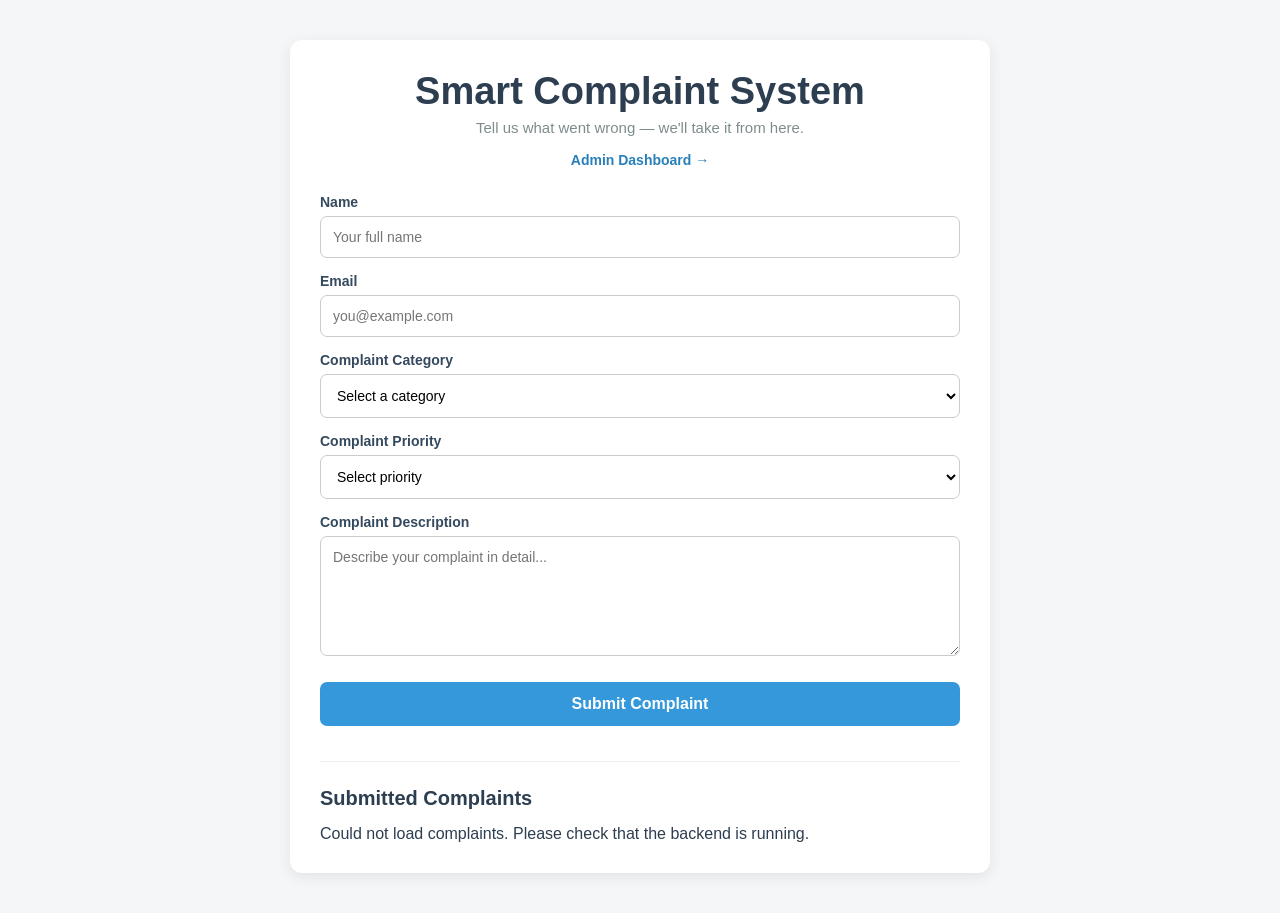
<file: frontend/index.html>
<!DOCTYPE html>
<html lang="en">

<head>

    <meta charset="UTF-8">

    <meta name="viewport" content="width=device-width, initial-scale=1.0">

    <title>Smart Complaint System</title>

    <link rel="stylesheet" href="style.css">

</head>

<body>

    <div class="container">

        <!-- Header -->

        <header class="main-header">

            <h1>Smart Complaint System</h1>

            <p class="subtitle">
                Tell us what went wrong — we'll take it from here.
            </p>

            <a href="admin.html" class="admin-link">
                Admin Dashboard →
            </a>

        </header>


        <!-- Complaint Form -->

        <form id="complaint-form">

            <label for="name">Name</label>

            <input
                type="text"
                id="name"
                name="name"
                placeholder="Your full name"
                required
            >


            <label for="email">Email</label>

            <input
                type="email"
                id="email"
                name="email"
                placeholder="you@example.com"
                required
            >


            <label for="category">Complaint Category</label>

            <select id="category" name="category" required>

                <option value="" disabled selected>
                    Select a category
                </option>

                <option value="Technical">
                    Technical
                </option>

                <option value="Finance">
                    Finance
                </option>

                <option value="Maintenance">
                    Maintenance
                </option>

                <option value="Account">
                    Account
                </option>

                <option value="Library">
                    Library
                </option>

                <option value="Other">
                    Other
                </option>

            </select>


            <!-- Priority -->

            <label for="priority">
                Complaint Priority
            </label>

            <select id="priority" name="priority" required>

                <option value="" disabled selected>
                    Select priority
                </option>

                <option value="Low">
                    Low
                </option>

                <option value="Medium">
                    Medium
                </option>

                <option value="High">
                    High
                </option>

                <option value="Critical">
                    Critical
                </option>

            </select>


            <label for="description">
                Complaint Description
            </label>

            <textarea
                id="description"
                name="description"
                rows="5"
                placeholder="Describe your complaint in detail..."
                required
            ></textarea>


            <button type="submit">
                Submit Complaint
            </button>

        </form>


        <!-- Submitted Complaints -->

        <div id="complaints-list">

            <h2>Submitted Complaints</h2>

            <div id="complaints-container">

                <p id="empty-message">
                    No complaints submitted yet.
                </p>

            </div>

        </div>

    </div>


    <script src="script.js"></script>

</body>

</html>
</file>
<file: frontend/style.css>
/* =========================================
   GLOBAL
   ========================================= */

* {

    box-sizing: border-box;

    margin: 0;

    padding: 0;

    font-family: "Segoe UI", Arial, sans-serif;

}


body {

    background-color: #f4f6f8;

    padding: 40px 20px;

    display: flex;

    justify-content: center;

    color: #2c3e50;

}


/* =========================================
   MAIN CONTAINER
   ========================================= */

.container {

    background: #ffffff;

    max-width: 700px;

    width: 100%;

    padding: 30px;

    border-radius: 12px;

    box-shadow:
        0 4px 15px rgba(0, 0, 0, 0.08);

}


/* =========================================
   HEADER
   ========================================= */

.main-header {

    text-align: center;

    margin-bottom: 25px;

}


h1 {

    color: #2c3e50;

    font-size: 38px;

    margin-bottom: 6px;

}


.subtitle {

    text-align: center;

    color: #7f8c8d;

    margin-bottom: 15px;

    font-size: 15px;

}


/* =========================================
   ADMIN LINK
   ========================================= */

.admin-link {

    display: inline-block;

    text-decoration: none;

    color: #2980b9;

    font-weight: bold;

    font-size: 14px;

    transition: 0.2s;

}


.admin-link:hover {

    color: #1c5d85;

}


/* =========================================
   FORM
   ========================================= */

label {

    display: block;

    margin-top: 15px;

    margin-bottom: 6px;

    font-weight: bold;

    color: #34495e;

    font-size: 14px;

}


input,
select,
textarea {

    width: 100%;

    padding: 12px;

    border: 1px solid #ccc;

    border-radius: 7px;

    font-size: 14px;

    background: #fff;

}


input:focus,
select:focus,
textarea:focus {

    outline: none;

    border-color: #3498db;

    box-shadow:
        0 0 0 2px rgba(52, 152, 219, 0.1);

}


textarea {

    resize: vertical;

    min-height: 120px;

}


/* =========================================
   SUBMIT BUTTON
   ========================================= */

button {

    width: 100%;

    margin-top: 22px;

    padding: 13px;

    background-color: #3498db;

    color: white;

    border: none;

    border-radius: 7px;

    font-size: 16px;

    font-weight: bold;

    cursor: pointer;

    transition: 0.2s;

}


button:hover {

    background-color: #2980b9;

    transform: translateY(-1px);

}


/* =========================================
   COMPLAINT LIST
   ========================================= */

#complaints-list {

    margin-top: 35px;

    border-top: 1px solid #eee;

    padding-top: 25px;

}


#complaints-list h2 {

    font-size: 20px;

    color: #2c3e50;

    margin-bottom: 15px;

}


#empty-message {

    color: #95a5a6;

    font-size: 14px;

}


/* =========================================
   COMPLAINT CARD
   ========================================= */

.complaint-card {

    background: #f9fafb;

    border-left: 4px solid #3498db;

    border-radius: 7px;

    padding: 15px;

    margin-bottom: 12px;

    transition: 0.2s;

}


.complaint-card:hover {

    box-shadow:
        0 3px 10px rgba(0, 0, 0, 0.07);

    transform: translateY(-1px);

}


.complaint-top {

    display: flex;

    justify-content: space-between;

    align-items: center;

    gap: 10px;

}


.complaint-card h3 {

    font-size: 16px;

    color: #2c3e50;

}


.complaint-card .meta {

    font-size: 12px;

    color: #7f8c8d;

    margin-top: 6px;

    margin-bottom: 10px;

}


.complaint-card p {

    font-size: 14px;

    color: #34495e;

    line-height: 1.5;

}


/* =========================================
   CATEGORY
   ========================================= */

.category-tag {

    display: inline-block;

    background: #3498db;

    color: white;

    font-size: 11px;

    padding: 3px 8px;

    border-radius: 10px;

    margin-left: 6px;

}


/* =========================================
   PRIORITY
   ========================================= */

.priority {

    display: inline-block;

    padding: 4px 10px;

    border-radius: 15px;

    font-size: 12px;

    font-weight: bold;

}


.priority.low {

    background: #d9f5df;

    color: #267a3e;

}


.priority.medium {

    background: #fff0c2;

    color: #9a6b00;

}


.priority.high {

    background: #ffd6d6;

    color: #c62828;

}


.priority.critical {

    background: #c62828;

    color: white;

}


/* =========================================
   STATUS
   ========================================= */

.status {

    display: inline-block;

    padding: 5px 10px;

    border-radius: 15px;

    font-size: 12px;

    font-weight: bold;

}


.status.open {

    background: #dceeff;

    color: #1976d2;

}


.status.progress {

    background: #fff0c2;

    color: #9a6b00;

}


.status.resolved {

    background: #d9f5df;

    color: #267a3e;

}


/* =========================================
   ADMIN DASHBOARD
   ========================================= */

.admin-header {

    text-align: center;

    margin-bottom: 30px;

}


.admin-header h1 {

    margin-bottom: 5px;

}


.admin-header p {

    color: #777;

    font-size: 18px;

}


/* =========================================
   DASHBOARD STATISTICS
   ========================================= */

.dashboard-stats {

    display: grid;

    grid-template-columns:
        repeat(4, 1fr);

    gap: 15px;

    margin-bottom: 40px;

}


.stat-card {

    background: white;

    border: 1px solid #ddd;

    border-radius: 10px;

    padding: 20px 10px;

    text-align: center;

}


.stat-card h2 {

    font-size: 30px;

    margin-bottom: 8px;

    color: #2c5a7c;

}


.stat-card p {

    color: #666;

    font-size: 14px;

}


/* =========================================
   COMPLAINT TABLE
   ========================================= */

.complaints-section {

    margin-top: 20px;

}


.complaints-section h2 {

    margin-bottom: 20px;

}


.table-container {

    overflow-x: auto;

}


table {

    width: 100%;

    min-width: 600px;

    border-collapse: collapse;

    background: white;

}


th,
td {

    padding: 14px;

    text-align: left;

    border-bottom: 1px solid #ddd;

}


th {

    background: #f5f5f5;

    color: #333;

}


tr:hover {

    background: #f9f9f9;

}


/* =========================================
   BACK BUTTON
   ========================================= */

.back-button {

    display: block;

    margin-top: 30px;

    text-align: center;

    text-decoration: none;

    color: #2c5a7c;

    font-weight: bold;

}


.back-button:hover {

    color: #1d425c;

}


/* =========================================
   MOBILE RESPONSIVE
   ========================================= */

@media (max-width: 700px) {

    body {

        padding: 20px 10px;

    }


    .container {

        padding: 20px;

    }


    h1 {

        font-size: 30px;

    }


    .dashboard-stats {

        grid-template-columns:
            repeat(2, 1fr);

    }


    .complaint-top {

        align-items: flex-start;

        flex-direction: column;

    }

}


@media (max-width: 450px) {

    .dashboard-stats {

        grid-template-columns: 1fr;

    }


    .container {

        padding: 15px;

    }


    h1 {

        font-size: 26px;

    }

}


/* =====================================
   ANALYTICS DASHBOARD
===================================== */

.analytics-section {
    margin-top: 30px;
}

.analytics-section h2 {
    margin-bottom: 20px;
}

.analytics-container {
    display: grid;
    grid-template-columns: repeat(2, 1fr);
    gap: 20px;
}

.chart-card {
    background: #ffffff;
    padding: 20px;
    border-radius: 12px;
    box-shadow: 0 2px 10px rgba(0, 0, 0, 0.08);
    min-width: 0;
}

.chart-card h3 {
    text-align: center;
    margin-bottom: 20px;
    color: #333333;
}

.chart-card canvas {
    width: 100% !important;
    max-height: 300px;
}

/* Responsive layout */

@media (max-width: 768px) {

    .analytics-container {
        grid-template-columns: 1fr;
    }

}

/* =========================================
   WEEK 5 - DAY 6 - RESPONSIVE IMPROVEMENTS
   ========================================= */

/* Dashboard loading and error messages */

.dashboard-message {
    width: 100%;
    padding: 14px 18px;
    margin-bottom: 20px;
    border-radius: 8px;
    font-size: 14px;
    text-align: center;
    background-color: #eaf4fc;
    color: #24618a;
    border: 1px solid #b8d9f0;
}

.dashboard-message.error {
    background-color: #fdeaea;
    color: #c0392b;
    border: 1px solid #f5b7b1;
}

/* Statistics cards */

.dashboard-stats {
    grid-template-columns: repeat(4, minmax(0, 1fr));
}

.stat-card {
    min-width: 0;
}

/* Analytics charts */

.analytics-container {
    grid-template-columns: repeat(2, minmax(0, 1fr));
}

.chart-card {
    min-width: 0;
    overflow: hidden;
}

/* Search and filter layout */

.complaint-filters {
    display: grid;
    grid-template-columns: repeat(3, minmax(0, 1fr));
    gap: 10px;
    margin-bottom: 10px;
}

.complaint-filters input,
.complaint-filters select {
    min-width: 0;
}

/* Complaint table */

.table-container {
    width: 100%;
    overflow-x: auto;
    -webkit-overflow-scrolling: touch;
}

table {
    min-width: 650px;
}

/* =========================================
   TABLET RESPONSIVE
   ========================================= */

@media (max-width: 768px) {

    body {
        padding: 20px 12px;
    }

    .container {
        padding: 22px;
    }

    .admin-header h1 {
        font-size: 30px;
    }

    .dashboard-stats {
        grid-template-columns: repeat(2, minmax(0, 1fr));
        gap: 12px;
    }

    .analytics-container {
        grid-template-columns: 1fr;
    }

    .complaint-filters {
        grid-template-columns: 1fr;
    }

}

/* =========================================
   MOBILE RESPONSIVE
   ========================================= */

@media (max-width: 450px) {

    body {
        padding: 10px;
    }

    .container {
        padding: 15px;
    }

    .admin-header h1 {
        font-size: 25px;
    }

    .admin-header p {
        font-size: 15px;
    }

    .dashboard-stats {
        grid-template-columns: repeat(2, minmax(0, 1fr));
        gap: 10px;
        margin-bottom: 25px;
    }

    .stat-card {
        padding: 15px 5px;
    }

    .stat-card h2 {
        font-size: 24px;
    }

    .stat-card p {
        font-size: 12px;
    }

    .analytics-section h2,
    .complaints-section h2 {
        font-size: 20px;
    }

    .chart-card {
        padding: 12px;
    }

    .chart-card h3 {
        font-size: 16px;
    }

    .complaint-filters {
        grid-template-columns: 1fr;
    }

    .back-button {
        font-size: 14px;
    }

}


/* =========================================
   WEEK 5 - DAY 6 - ADMIN LOGIN
   ========================================= */

.admin-login {
    max-width: 420px;
    width: 100%;
    margin: 40px auto;
    padding: 30px;
    background: #ffffff;
    border: 1px solid #e5e7eb;
    border-radius: 12px;
    box-shadow: 0 4px 15px rgba(0, 0, 0, 0.08);
}

.admin-login h2 {
    text-align: center;
    color: #2c3e50;
    margin-bottom: 10px;
}

.admin-login > p {
    text-align: center;
    color: #777;
    margin-bottom: 20px;
    font-size: 14px;
}

.admin-login label {
    margin-top: 15px;
}

.admin-login input {
    width: 100%;
}

.admin-login button {
    width: 100%;
    margin-top: 22px;
}

.admin-login .dashboard-message {
    margin-top: 15px;
    margin-bottom: 0;
}

/* Keep hidden sections hidden */
[hidden] {
    display: none !important;
}

/* Login responsive design */
@media (max-width: 450px) {
    .admin-login {
        padding: 20px;
        margin: 20px auto;
    }
}
</file>
